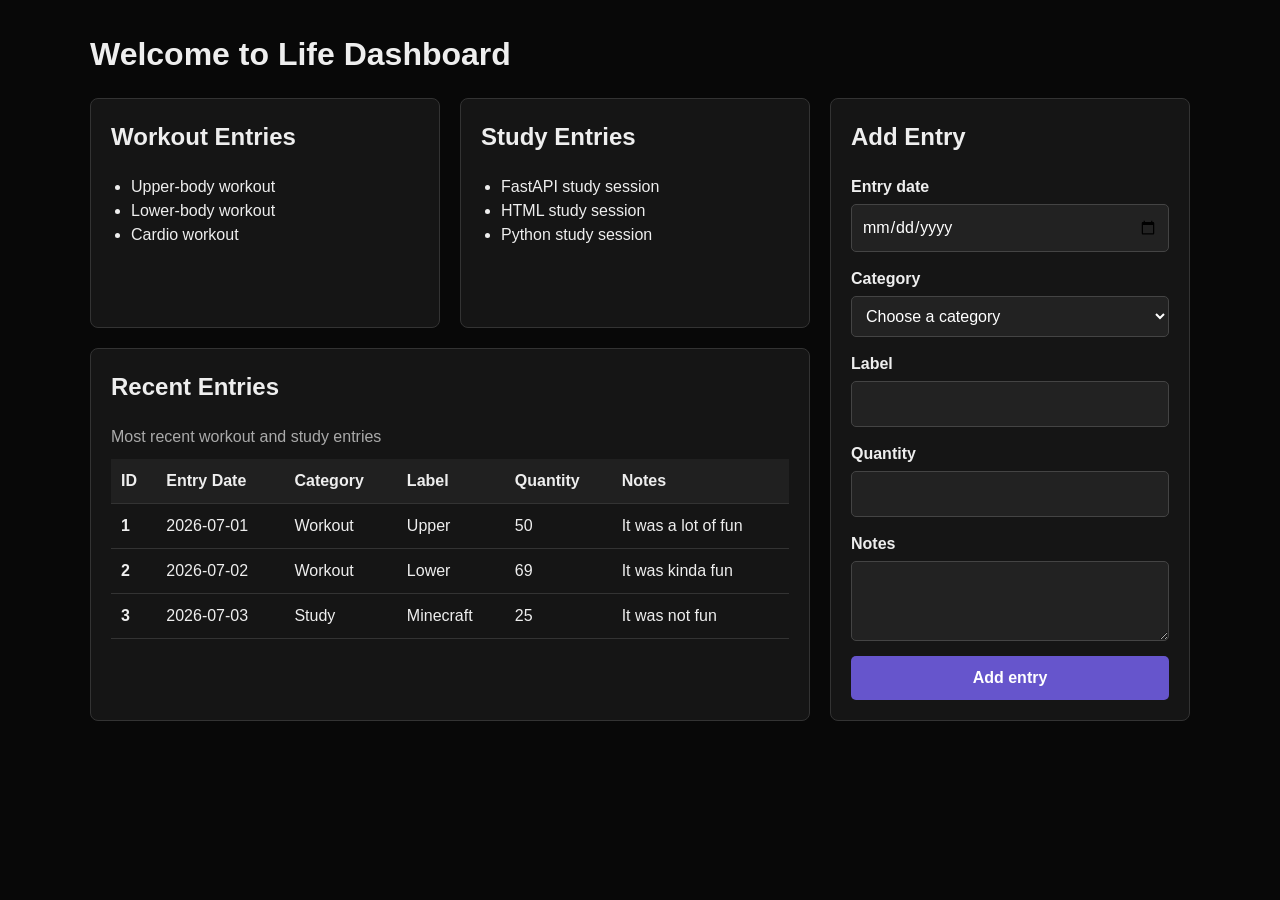
<file: client/index.html>
<!doctype html>
<html lang="en-US">
  <head>
    <meta charset="utf-8" />
    <meta name="viewport" content="width=device-width, initial-scale=1.0" />
    <link rel="stylesheet" href="style.css" />
    <title>Life Dashboard</title>
  </head>
  <body>
    <header>
      <h1>Welcome to Life Dashboard</h1>
    </header>

    <main class="dashboard">
      <div class="summary-grid">
        <section class="card summary-card workout-card" aria-labelledby="workout-entries-heading">
          <h2 id="workout-entries-heading">Workout Entries</h2>
          <ul>
            <li>Upper-body workout</li>
            <li>Lower-body workout</li>
            <li>Cardio workout</li>
          </ul>
        </section>

        <section class="card summary-card study-card" aria-labelledby="study-entries-heading">
          <h2 id="study-entries-heading">Study Entries</h2>
          <ul>
            <li>FastAPI study session</li>
            <li>HTML study session</li>
            <li>Python study session</li>
          </ul>
        </section>
      </div>

      <section class="card add-entry-card" aria-labelledby="add-entry-heading">
        <h2 id="add-entry-heading">Add Entry</h2>
        <form id="entry-form">
          <div class="form-field">
            <label for="entry-date">Entry date</label>
            <input type="date" name="entry_date" id="entry-date" required>
          </div>
          <div class="form-field">
            <label for="category">Category</label>
            <select name="category" id="category" required>
              <option value="">Choose a category</option>
              <option value="workout">Workout</option>
              <option value="study">Study</option>
            </select>
          </div>
          <div class="form-field">
            <label for="entry-label">Label</label>
            <input type="text" name="label" id="entry-label" required>
          </div>
          <div class="form-field">
            <label for="quantity">Quantity</label>
            <input type="number" name="quantity" id="quantity" min="1" step="1" required>
          </div>
          <div class="form-field">
            <label for="notes">Notes</label>
            <textarea name="notes" id="notes"></textarea>
          </div>
          <button type="submit">Add entry</button>
        </form>
      </section>

      <section class="card recent-entries-card" aria-labelledby="recent-entries-heading">
        <h2 id="recent-entries-heading">Recent Entries</h2>
        <div class="table-wrapper">
          <table>
            <caption>Most recent workout and study entries</caption>
            <thead>
              <tr>
                <th scope="col">ID</th>
                <th scope="col">Entry Date</th>
                <th scope="col">Category</th>
                <th scope="col">Label</th>
                <th scope="col">Quantity</th>
                <th scope="col">Notes</th>
              </tr>
            </thead>
            <tbody>
              <tr>
                <th scope="row">1</th>
                <td>2026-07-01</td>
                <td>Workout</td>
                <td>Upper</td>
                <td>50</td>
                <td>It was a lot of fun</td>
              </tr>
              <tr>
                <th scope="row">2</th>
                <td>2026-07-02</td>
                <td>Workout</td>
                <td>Lower</td>
                <td>69</td>
                <td>It was kinda fun</td>
              </tr>
              <tr>
                <th scope="row">3</th>
                <td>2026-07-03</td>
                <td>Study</td>
                <td>Minecraft</td>
                <td>25</td>
                <td>It was not fun</td>
              </tr>
            </tbody>
          </table>
        </div>
      </section>
    </main>
  </body>
</html>
</file>
<file: client/style.css>
* {
  box-sizing: border-box;
}

body {
  margin: 0;
  background-color: #080808;
  color: #eeeeee;
  font-family: Arial, Helvetica, sans-serif;
  line-height: 1.5;
}

header {
  width: 90%;
  max-width: 1100px;
  margin: 0 auto;
  padding: 30px 0 20px;
}

h1 {
  margin: 0;
}

h2 {
  margin-top: 0;
}

.dashboard {
  display: grid;
  grid-template-columns: 2fr 1fr;
  grid-template-areas:
    "summaries form"
    "recent form";
  gap: 20px;
  width: 90%;
  max-width: 1100px;
  margin: 0 auto 40px;
}

.summary-grid {
  grid-area: summaries;
  display: grid;
  grid-template-columns: 1fr 1fr;
  gap: 20px;
}

.card {
  background-color: #151515;
  border: 1px solid #333333;
  border-radius: 8px;
  padding: 20px;
}

.card ul {
  margin-bottom: 0;
  padding-left: 20px;
}

.add-entry-card {
  grid-area: form;
  align-self: start;
}

.recent-entries-card {
  grid-area: recent;
  min-width: 0;
}

#entry-form {
  display: grid;
  gap: 15px;
}

.form-field {
  display: grid;
  gap: 5px;
}

label {
  font-weight: bold;
}

input,
select,
textarea,
button {
  width: 100%;
  padding: 10px;
  border-radius: 5px;
  font: inherit;
}

input,
select,
textarea {
  border: 1px solid #444444;
  background-color: #222222;
  color: #ffffff;
}

textarea {
  min-height: 80px;
  resize: vertical;
}

input:focus,
select:focus,
textarea:focus {
  border-color: #7766dd;
  outline: none;
}

button {
  border: none;
  background-color: #6655cc;
  color: #ffffff;
  cursor: pointer;
  font-weight: bold;
}

button:hover {
  background-color: #7766dd;
}

.table-wrapper {
  overflow-x: auto;
}

table {
  width: 100%;
  border-collapse: collapse;
}

caption {
  margin-bottom: 10px;
  color: #aaaaaa;
  text-align: left;
}

th,
td {
  border-bottom: 1px solid #333333;
  padding: 10px;
  text-align: left;
  white-space: nowrap;
}

thead {
  background-color: #202020;
}

@media (max-width: 800px) {
  .dashboard {
    grid-template-columns: 1fr;
    grid-template-areas:
      "summaries"
      "form"
      "recent";
  }
}

@media (max-width: 550px) {
  .summary-grid {
    grid-template-columns: 1fr;
  }
}
</file>
